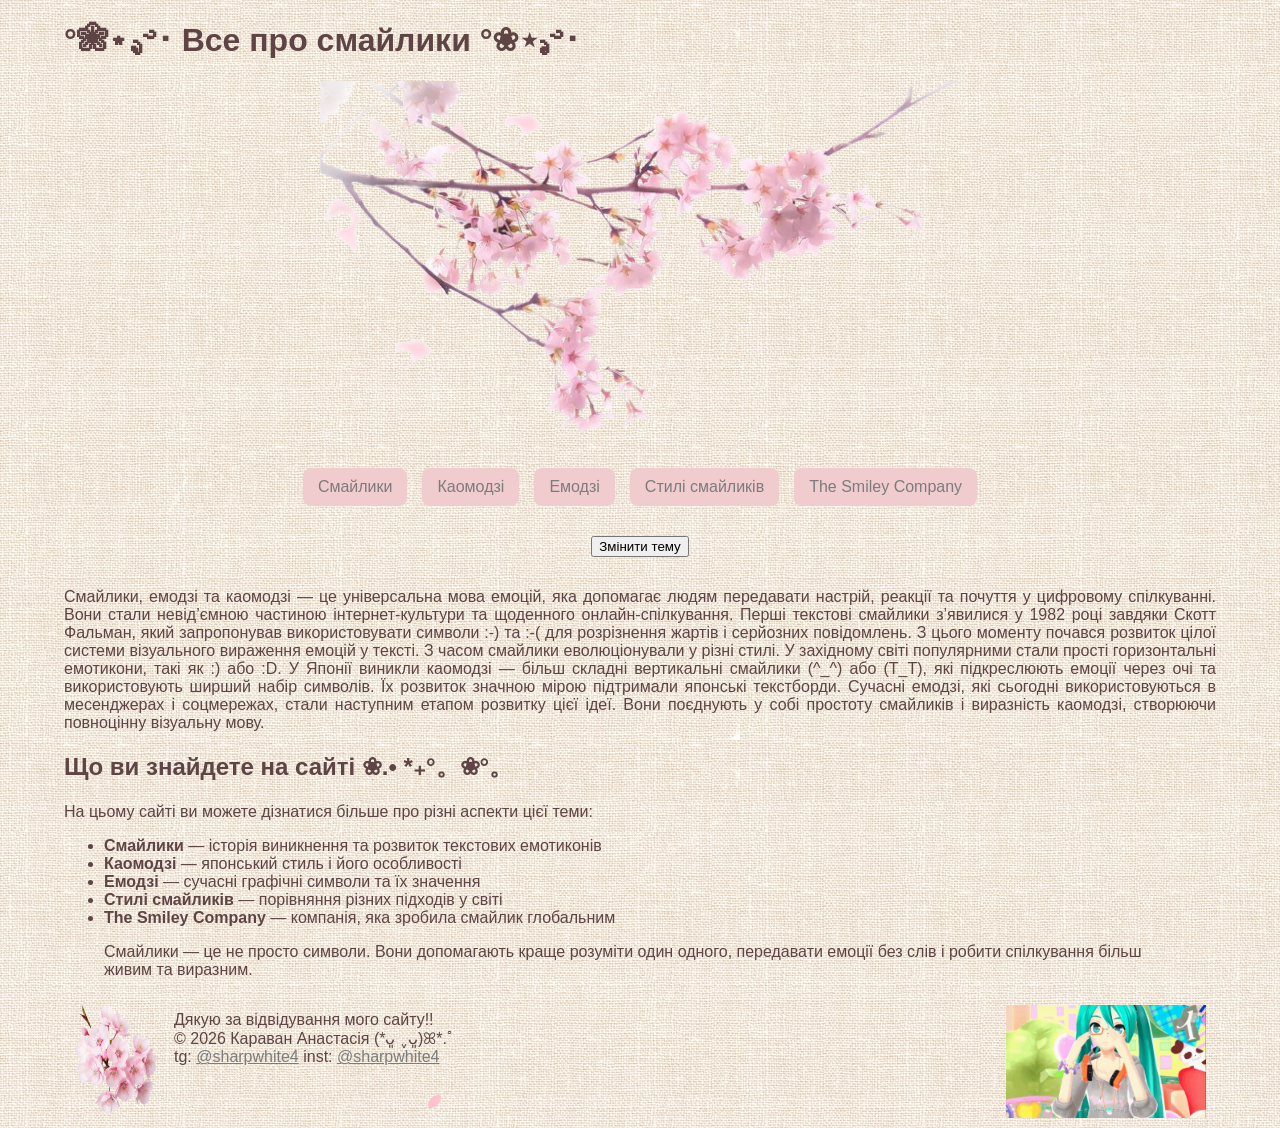
<file: index.html>
<!DOCTYPE html>
<html lang="en">
<head>
    <meta charset="UTF-8">
    <meta name="viewport" content="width=device-width, initial-scale=1.0">
    <title>Головна</title>
    <link rel="icon" href="images/images.png" type="image/x-icon">
     <link id="theme" rel="stylesheet" href="css/style.css">    

    <link rel="stylesheet" href="sakura/sakura.css" />
    <script src="sakura/sakura.js"></script>
</head>
<body>
    <h1 class="title">°❀⋆.ೃ࿔･ Все про смайлики °❀⋆.ೃ࿔･</h1>
   
    <img class="i5"  alt="sakura5"/>
   
<nav class="nav">
    <a href="emoticon.html">Смайлики</a>
    <a href="kaomoji.html">Каомодзі</a>
    <a href="emoji.html">Емодзі</a>
    <a href="styles.html">Стилі смайликів</a>
    <a href="company.html">The Smiley Company</a>
</nav>
      <div class="nav">
  <button onclick="switchTheme()">Змінити тему</button>
</div>
  

    <p>Смайлики, емодзі та каомодзі — це універсальна мова емоцій, яка допомагає людям передавати настрій, реакції та почуття у цифровому спілкуванні. Вони стали невід’ємною частиною інтернет-культури та щоденного онлайн-спілкування. Перші текстові смайлики з’явилися у 1982 році завдяки Скотт Фальман, який запропонував використовувати символи :-) та :-( для розрізнення жартів і серйозних повідомлень. З цього моменту почався розвиток цілої системи візуального вираження емоцій у тексті.
    З часом смайлики еволюціонували у різні стилі. У західному світі популярними стали прості горизонтальні емотикони, такі як :) або :D. У Японії виникли каомодзі — більш складні вертикальні смайлики (^_^) або (T_T), які підкреслюють емоції через очі та використовують ширший набір символів. Їх розвиток значною мірою підтримали японські текстборди.
    Сучасні емодзі, які сьогодні використовуються в месенджерах і соцмережах, стали наступним етапом розвитку цієї ідеї. Вони поєднують у собі простоту смайликів і виразність каомодзі, створюючи повноцінну візуальну мову.</p>
<h2>Що ви знайдете на сайті ❀.• *₊°。❀°。</h2>
<p>На цьому сайті ви можете дізнатися більше про різні аспекти цієї теми:</p>
<ul>
    <li><b>Смайлики</b> — історія виникнення та розвиток текстових емотиконів</li>
    <li><b>Каомодзі</b> — японський стиль і його особливості</li>
    <li><b>Емодзі</b> — сучасні графічні символи та їх значення</li>
    <li><b>Стилі смайликів</b> — порівняння різних підходів у світі</li>
    <li><b>The Smiley Company</b> — компанія, яка зробила смайлик глобальним</li>
</ul>
<blockquote>Смайлики — це не просто символи. Вони допомагають краще розуміти один одного, передавати емоції без слів і робити спілкування більш живим та виразним.</blockquote>

<footer style="display:flex; justify-content: space-between;" >
    <div style="display:flex;">
    <img class="i4" alt="sakura4" />
    <p>Дякую за відвідування мого сайту!!
        <br>© 2026 Караван Анастасія (*ᴗ͈ ˬᴗ͈)ꕤ*.ﾟ
        <br>tg: <a href="https://t.me/sharpwhite4" target="_blank">@sharpwhite4</a> inst: <a href="https://www.instagram.com/sharpwhite4/" target="_blank">@sharpwhite4</a>
    </p>
    </div>
    <img class="gif" alt="gif"/>
</footer>

<script>
window.onload = function () {

  // --- тема ---
  let theme = localStorage.getItem("theme") || "css/style.css";
  document.getElementById("theme").href = theme;

  // --- вибір кольору сакури ---
  let colors;

  if (theme === "css/style2.css") {
    // 💙 блакитна сакура
   colors = [
  {
    gradientColorStart: 'rgba(120, 170, 255, 0.9)',
    gradientColorEnd: 'rgba(80, 130, 220, 0.9)',
    gradientColorDegree: 120,
  },
  {
    gradientColorStart: 'rgba(100, 150, 240, 0.9)',
    gradientColorEnd: 'rgba(60, 110, 200, 0.9)',
    gradientColorDegree: 120,
  },
  {
    gradientColorStart: 'rgba(140, 190, 255, 0.85)',
    gradientColorEnd: 'rgba(90, 140, 230, 0.85)',
    gradientColorDegree: 120,
  }
];
  } else {
    // 🌸 рожева сакура
    colors = [
      {
        gradientColorStart: 'rgba(255, 183, 197, 0.9)',
        gradientColorEnd: 'rgba(255, 197, 208, 0.9)',
        gradientColorDegree: 120,
      },
      {
        gradientColorStart: 'rgba(255,189,189)',
        gradientColorEnd: 'rgba(227,170,181)',
        gradientColorDegree: 120,
      }
    ];
  }

  // --- запуск сакури ---
  new Sakura('body', {
    colors: colors
  });

};

// --- перемикання теми ---
function switchTheme() {
  let current = localStorage.getItem("theme");

  if (current === "css/style2.css") {
    localStorage.setItem("theme", "css/style.css");
  } else {
    localStorage.setItem("theme", "css/style2.css");
  }

  location.reload(); // щоб оновилась і сакура теж
}
</script>
    
</body>

</html>
</file>
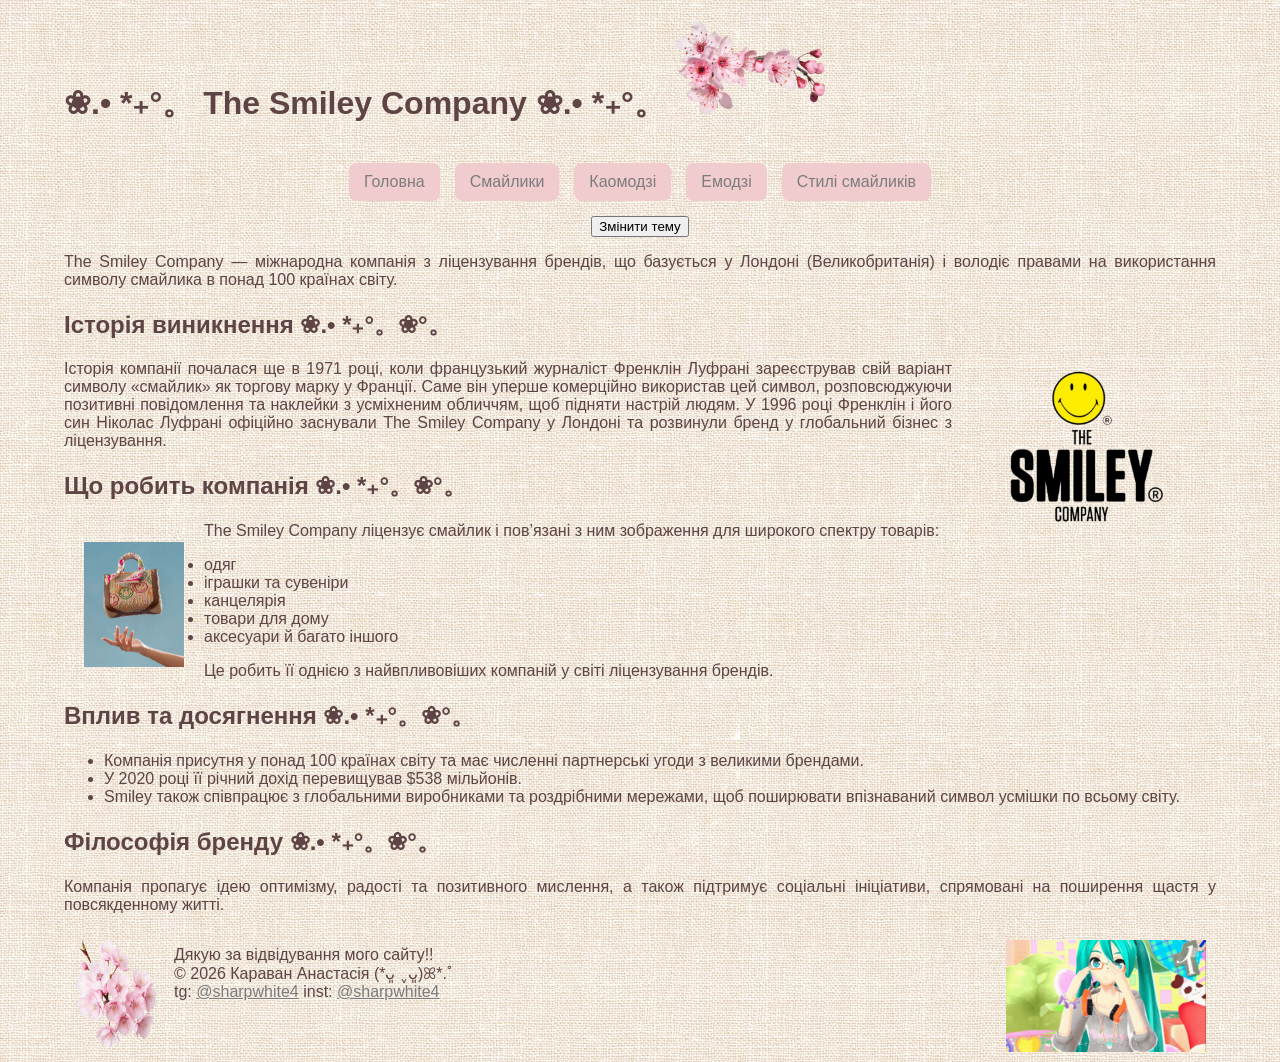
<file: company.html>
<!DOCTYPE html>
<html lang="en">
<head>
    <meta charset="UTF-8">
    <meta name="viewport" content="width=device-width, initial-scale=1.0">
    <title>The Smiley Company</title>
    <link rel="icon" href="images/images.png" type="image/x-icon">
<link id="theme" rel="stylesheet" href="css/style.css">    
</head>
<body>
    <h1>❀.• *₊°。 The Smiley Company ❀.• *₊°。 <img class="i3" alt="sakura3"/></h1>
 <nav class="nav">
    <a href="index.html">Головна</a>
    <a href="emoticon.html">Смайлики</a>
   <a href="kaomoji.html">Каомодзі</a>
   <a href="emoji.html">Емодзі</a>
    <a href="styles.html">Стилі смайликів</a>
</nav>
   <div style="text-align: center;">
  <button onclick="switchTheme()">Змінити тему</button>
</div>

    <p>The Smiley Company — міжнародна компанія з ліцензування брендів, що базується у Лондоні (Великобританія) і володіє правами на використання символу смайлика в понад 100 країнах світу.</p>
    <h2>Історія виникнення ❀.• *₊°。❀°。</h2>
    <p> <img src="images/company.png" alt="logo" style="width: 250px; float:right; margin:7px; "  />Історія компанії почалася ще в 1971 році, коли французький журналіст Френклін Луфрані зареєстрував свій варіант символу «смайлик» як торгову марку у Франції. Саме він уперше комерційно використав цей символ, розповсюджуючи позитивні повідомлення та наклейки з усміхненим обличчям, щоб підняти настрій людям.
    У 1996 році Френклін і його син Ніколас Луфрані офіційно заснували The Smiley Company у Лондоні та розвинули бренд у глобальний бізнес з ліцензування.</p>
    <h2>Що робить компанія ❀.• *₊°。❀°。</h2>
    <p> <img src="images/bag.webp" alt="bag" style="width:100px; float:left; margin: 20px;"  />The Smiley Company ліцензує смайлик і пов’язані з ним зображення для широкого спектру товарів:</p>
    <ul>
        <li>одяг</li>
        <li>іграшки та сувеніри</li>
        <li>канцелярія</li>
        <li>товари для дому</li>
        <li>аксесуари й багато іншого</li>
    </ul>
    <p>Це робить її однією з найвпливовіших компаній у світі ліцензування брендів.</p>
    <h2>Вплив та досягнення ❀.• *₊°。❀°。</h2>
    <ul>
        <li>Компанія присутня у понад 100 країнах світу та має численні партнерські угоди з великими брендами.</li>
        <li>У 2020 році її річний дохід перевищував $538 мільйонів.</li>
        <li>Smiley також співпрацює з глобальними виробниками та роздрібними мережами, щоб поширювати впізнаваний символ усмішки по всьому світу.</li>
    </ul>
    <h2>Філософія бренду ❀.• *₊°。❀°。</h2>
    <p>Компанія пропагує ідею оптимізму, радості та позитивного мислення, а також підтримує соціальні ініціативи, спрямовані на поширення щастя у повсякденному житті.</p>
   <footer style="display:flex; justify-content: space-between;">
       <div style="display:flex;">
    <img class="i4" alt="sakura4" />
    <p>Дякую за відвідування мого сайту!!
        <br>© 2026 Караван Анастасія (*ᴗ͈ ˬᴗ͈)ꕤ*.ﾟ
        <br>tg: <a href="https://t.me/sharpwhite4" target="_blank">@sharpwhite4</a> inst: <a href="https://www.instagram.com/sharpwhite4/" target="_blank">@sharpwhite4</a>
    </p>
    </div>
    <img class="gif" alt="gif"/>
</footer>

    <script>
let t = localStorage.getItem("theme") || "css/style.css";
document.getElementById("theme").href = t;

function switchTheme(){
let c = localStorage.getItem("theme");
localStorage.setItem("theme", c==="css/style2.css"?"css/style.css":"css/style2.css");
document.getElementById("theme").href = localStorage.getItem("theme");
}
</script>
    
</body>

</html>
</file>
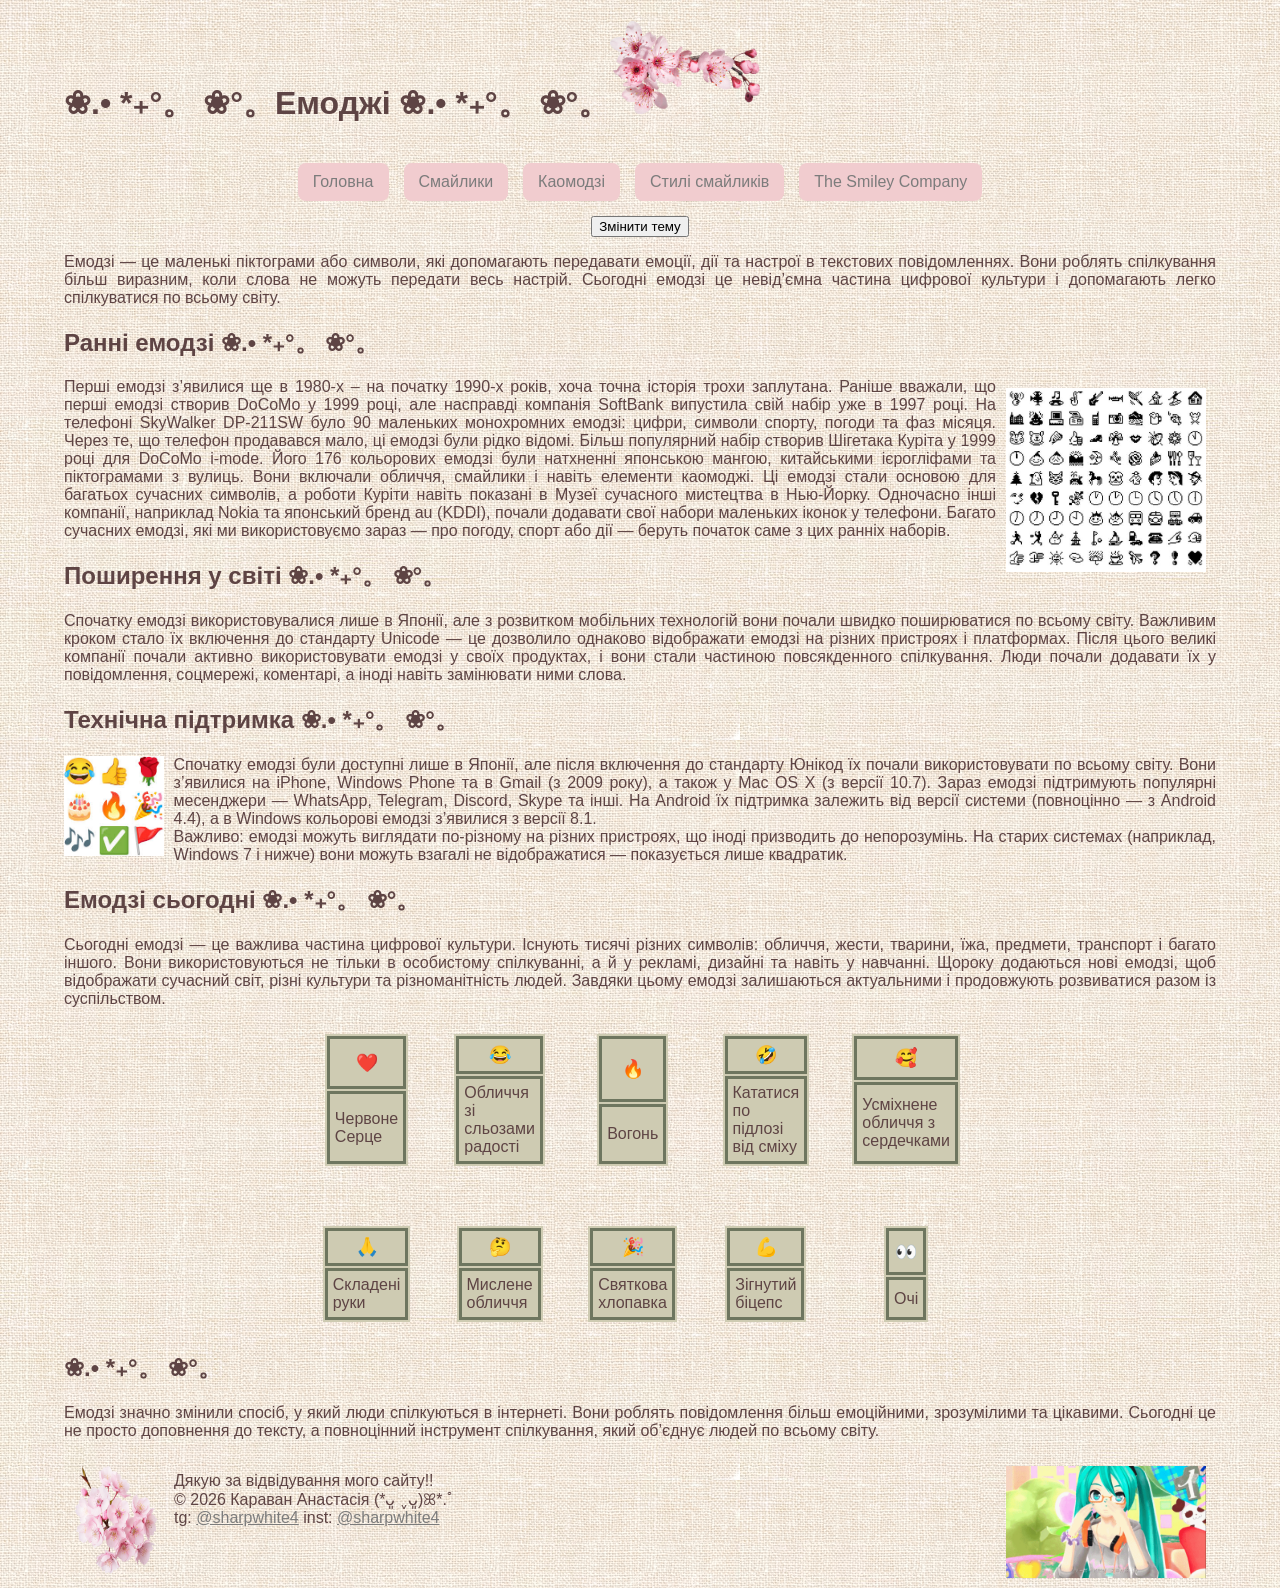
<file: emoji.html>
<!DOCTYPE html>
<html lang="en">
<head>
    <meta charset="UTF-8">
    <meta name="viewport" content="width=device-width, initial-scale=1.0">
    <title>Емоджі</title>
    <link rel="icon" href="images/images.png" type="image/x-icon">
<link id="theme" rel="stylesheet" href="css/style.css">    
</head>
<body>
    <h1>  ❀.• *₊°。 ❀°。Емоджі ❀.• *₊°。 ❀°。<img class="i3" alt="sakura3"/> </h1>
    <nav class="nav">
    <a href="index.html">Головна</a>
    <a href="emoticon.html">Смайлики</a>
   <a href="kaomoji.html">Каомодзі</a>
    <a href="styles.html">Стилі смайликів</a>
    <a href="company.html">The Smiley Company</a>
</nav>
<div style="text-align: center;">
  <button onclick="switchTheme()">Змінити тему</button>
</div>
    
    <p>Емодзі — це маленькі піктограми або символи, які допомагають передавати емоції, дії та настрої в текстових повідомленнях. Вони роблять спілкування більш виразним, коли слова не можуть передати весь настрій. Сьогодні емодзі це невід’ємна частина цифрової культури і допомагають легко спілкуватися по всьому світу.</p>
    <h2>Ранні емодзі ❀.• *₊°。 ❀°。</h2>
    <p><img src="images/firstemoji.png" alt="firstemoji" style="float:right; width: 200px; margin: 10px"/>Перші емодзі з’явилися ще в 1980-х – на початку 1990-х років, хоча точна історія трохи заплутана. Раніше вважали, що перші емодзі створив DoCoMo у 1999 році, але насправді компанія SoftBank випустила свій набір уже в 1997 році. На телефоні SkyWalker DP-211SW було 90 маленьких монохромних емодзі: цифри, символи спорту, погоди та фаз місяця. Через те, що телефон продавався мало, ці емодзі були рідко відомі.

Більш популярний набір створив Шігетака Куріта у 1999 році для DoCoMo i-mode. Його 176 кольорових емодзі були натхненні японською мангою, китайськими ієрогліфами та піктограмами з вулиць. Вони включали обличчя, смайлики і навіть елементи каомоджі. Ці емодзі стали основою для багатьох сучасних символів, а роботи Куріти навіть показані в Музеї сучасного мистецтва в Нью-Йорку.

Одночасно інші компанії, наприклад Nokia та японський бренд au (KDDI), почали додавати свої набори маленьких іконок у телефони. Багато сучасних емодзі, які ми використовуємо зараз — про погоду, спорт або дії — беруть початок саме з цих ранніх наборів.</p>
<h2>Поширення у світі ❀.• *₊°。 ❀°。</h2>
<p>Спочатку емодзі використовувалися лише в Японії, але з розвитком мобільних технологій вони почали швидко поширюватися по всьому світу. Важливим кроком стало їх включення до стандарту Unicode — це дозволило однаково відображати емодзі на різних пристроях і платформах.

Після цього великі компанії почали активно використовувати емодзі у своїх продуктах, і вони стали частиною повсякденного спілкування. Люди почали додавати їх у повідомлення, соцмережі, коментарі, а іноді навіть замінювати ними слова.</p>
<h2>Технічна підтримка ❀.• *₊°。 ❀°。</h2>
<p><img src="images/emoji.jpeg" alt="emoji" style="float:left; margin-right: 10px; height: 100px;"/>Спочатку емодзі були доступні лише в Японії, але після включення до стандарту Юнікод їх почали використовувати по всьому світу. Вони з’явилися на iPhone, Windows Phone та в Gmail (з 2009 року), а також у Mac OS X (з версії 10.7).

Зараз емодзі підтримують популярні месенджери — WhatsApp, Telegram, Discord, Skype та інші. На Android їх підтримка залежить від версії системи (повноцінно — з Android 4.4), а в Windows кольорові емодзі з’явилися з версії 8.1.

<br>Важливо: емодзі можуть виглядати по-різному на різних пристроях, що іноді призводить до непорозумінь. На старих системах (наприклад, Windows 7 і нижче) вони можуть взагалі не відображатися — показується лише квадратик.</p>
<h2>Емодзі сьогодні ❀.• *₊°。 ❀°。</h2>
<p>Сьогодні емодзі — це важлива частина цифрової культури. Існують тисячі різних символів: обличчя, жести, тварини, їжа, предмети, транспорт і багато іншого. Вони використовуються не тільки в особистому спілкуванні, а й у рекламі, дизайні та навіть у навчанні.

Щороку додаються нові емодзі, щоб відображати сучасний світ, різні культури та різноманітність людей. Завдяки цьому емодзі залишаються актуальними і продовжують розвиватися разом із суспільством.</p>
<div class="et">

<table class="tablest" style="max-width: 1vw; margin: 10px auto;">
    <tr><td class="emoji">❤️</td></tr>
    <tr><td>Червоне Серце</td></tr>
</table>

<table class="tablest" style="max-width: 1vw; margin: 10px auto;">
    <tr><td class="emoji">😂</td></tr>
    <tr><td>Обличчя зі сльозами радості</td></tr>
</table>

<table class="tablest" style="max-width: 1vw; margin: 10px auto;">
    <tr><td class="emoji">🔥</td></tr>
    <tr><td>Вогонь</td></tr>
</table>

<table class="tablest" style="max-width: 1vw; margin: 10px auto;">
    <tr><td class="emoji">🤣</td></tr>
    <tr><td>Кататися по підлозі від сміху</td></tr>
</table>

<table class="tablest" style="max-width: 1vw; margin: 10px auto;">
    <tr><td class="emoji">🥰</td></tr>
    <tr><td>Усміхнене обличчя з сердечками</td></tr>
</table>

<table class="tablest" style="max-width: 1vw; margin: 10px auto;">
    <tr><td class="emoji">🙏</td></tr>
    <tr><td>Складені руки</td></tr>
</table>

<table class="tablest" style="max-width: 1vw; margin: 10px auto;">
    <tr><td class="emoji">🤔</td></tr>
    <tr><td>Мислене обличчя</td></tr>
</table>

<table class="tablest" style="max-width: 1vw; margin: 10px auto;">
    <tr><td class="emoji">🎉</td></tr>
    <tr><td>Святкова хлопавка</td></tr>
</table>

<table class="tablest" style="max-width: 1vw; margin: 10px auto;">
    <tr><td class="emoji">💪</td></tr>
    <tr><td>Зігнутий біцепс</td></tr>
</table>

<table class="tablest" style="max-width: 1vw; margin: 10px auto;">
    <tr><td class="emoji">👀</td></tr>
    <tr><td>Очі</td></tr>
</table>
</div>

<!-- <table class="tablest" style="width:90%; margin: 0 auto;">
    <caption><h3>Найпопулярніші емодзі </h3></caption>
    <tr>
        <td class="emoji">❤️</td>
        <td class="emoji">😂</td>
        <td class="emoji">🔥</td>
        <td class="emoji">🤣</td>
        <td class="emoji">🥰</td>
        <td class="emoji">🙏</td>
        <td class="emoji">🤔</td>
        <td class="emoji">🎉</td>
        <td class="emoji">💪</td>
        <td class="emoji">👀</td>
    </tr>
    <tr>

        <td>Червоне Серце</td>
        <td>Обличчя зі сльозами радості</td>
        <td>Вогонь</td>
        <td>Кататися по підлозі від сміху</td>
        <td>Усміхнене обличчя з сердечками</td>
        <td>Складені руки</td>
        <td>Мислене обличчя</td>
        <td>Святкова хлопавка</td>
        <td>Зігнутий біцепс</td>
        <td>Очі</td>
    </tr>
</table> -->
<h2>❀.• *₊°。 ❀°。</h2>
<p>Емодзі значно змінили спосіб, у який люди спілкуються в інтернеті. Вони роблять повідомлення більш емоційними, зрозумілими та цікавими. Сьогодні це не просто доповнення до тексту, а повноцінний інструмент спілкування, який об’єднує людей по всьому світу.</p>
 <footer style="display:flex; justify-content: space-between;">
    <div style="display:flex;">
    <img class="i4" alt="sakura4" />
    <p>Дякую за відвідування мого сайту!!
        <br>© 2026 Караван Анастасія (*ᴗ͈ ˬᴗ͈)ꕤ*.ﾟ
        <br>tg: <a href="https://t.me/sharpwhite4" target="_blank">@sharpwhite4</a> inst: <a href="https://www.instagram.com/sharpwhite4/" target="_blank">@sharpwhite4</a>
    </p>
    </div>
    <img class="gif" alt="gif"/>
</footer>

    <script>
let t = localStorage.getItem("theme") || "css/style.css";
document.getElementById("theme").href = t;

function switchTheme(){
let c = localStorage.getItem("theme");
localStorage.setItem("theme", c==="css/style2.css"?"css/style.css":"css/style2.css");
document.getElementById("theme").href = localStorage.getItem("theme");
}
</script>
    
</body>

</html>
</file>
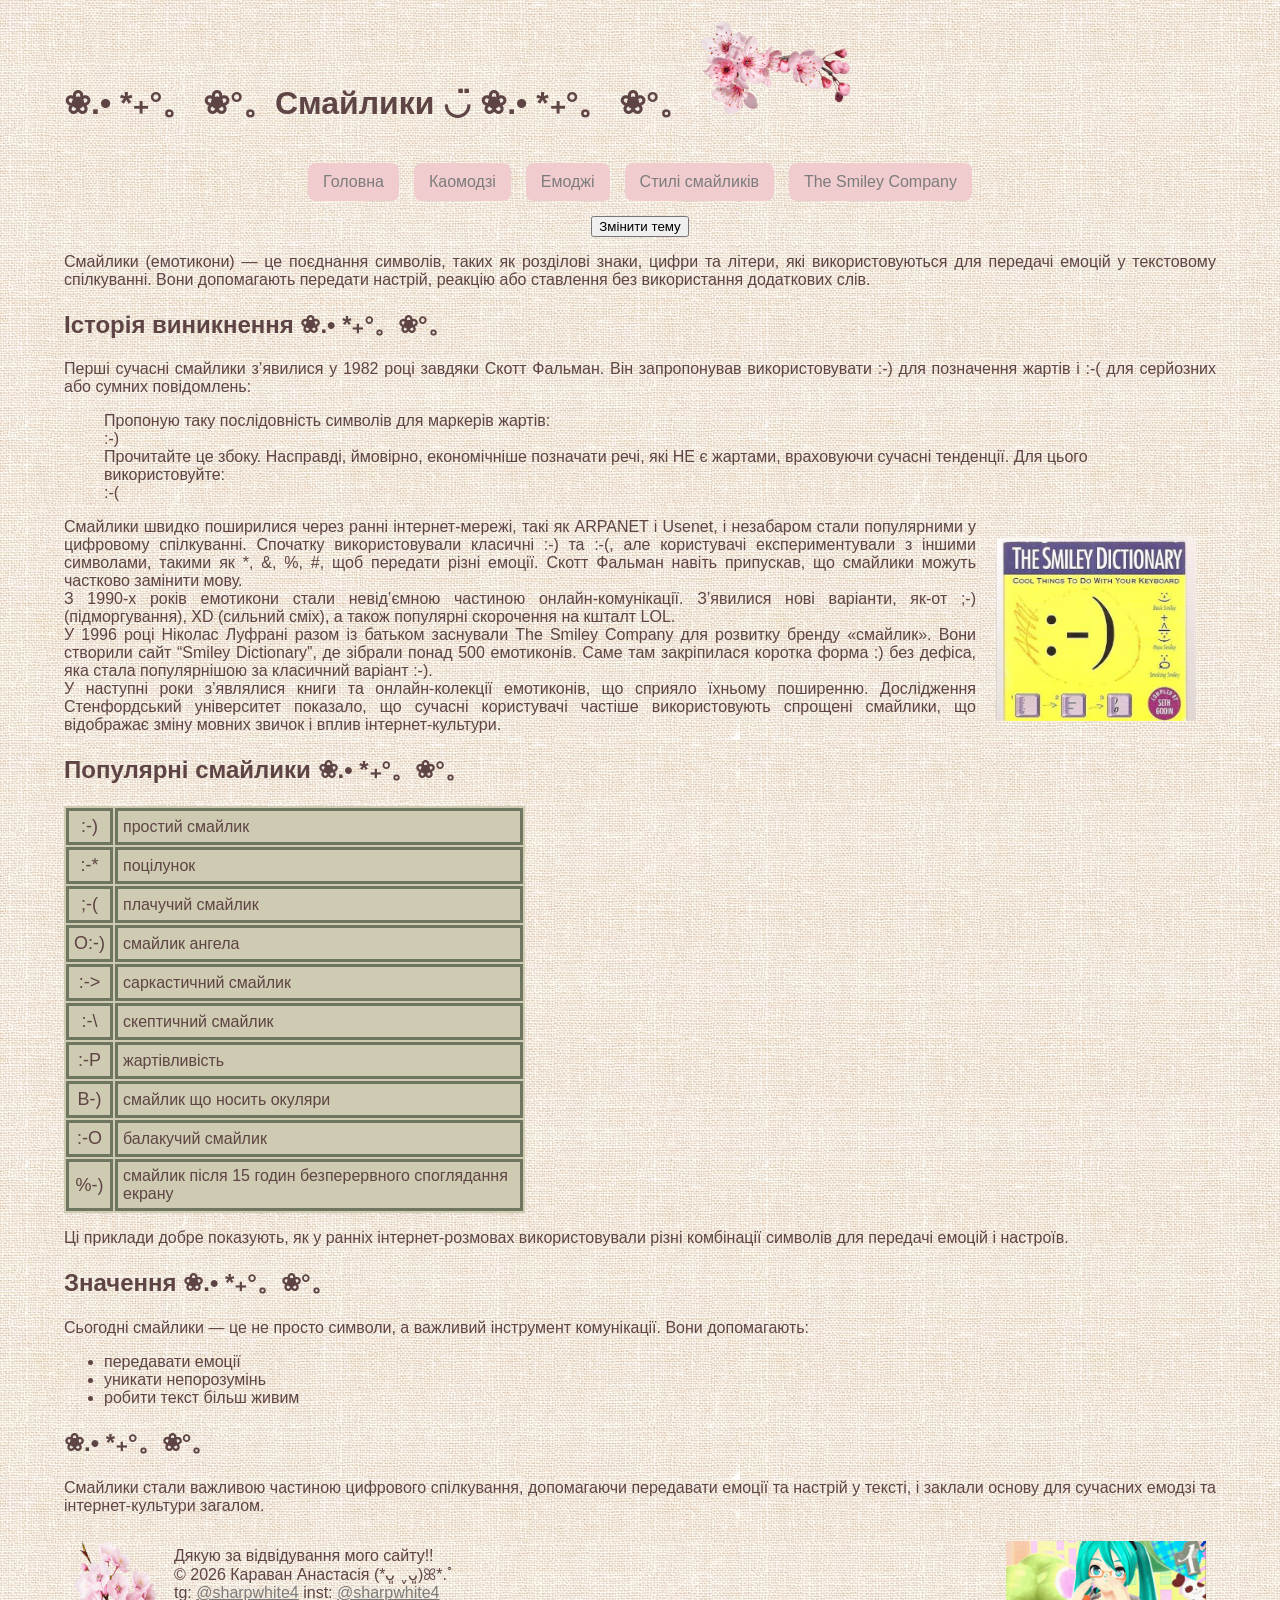
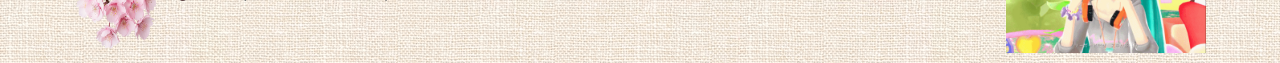
<file: emoticon.html>
<!DOCTYPE html>
<html lang="en">
<head>
    <meta charset="UTF-8">
    <meta name="viewport" content="width=device-width, initial-scale=1.0">
    <title>Смайлики</title>
    <link rel="icon" href="images/images.png" type="image/x-icon">
<link id="theme" rel="stylesheet" href="css/style.css">    
</head>
<body>
    <h1>❀.• *₊°。 ❀°。Смайлики ◡̈  ❀.• *₊°。 ❀°。 <img class="i3" alt="sakura3"/> </h1>
    
     <nav class="nav">
    <a href="index.html">Головна</a>
     <a href="kaomoji.html">Каомодзі</a>
    <a href="emoji.html">Емоджі</a>
    <a href="styles.html">Стилі смайликів</a>
    <a href="company.html">The Smiley Company</a>
</nav>
<div style="text-align: center;">
  <button onclick="switchTheme()">Змінити тему</button>
</div>
    
    <p>Смайлики (емотикони) — це поєднання символів, таких як розділові знаки, цифри та літери, які використовуються для передачі емоцій у текстовому спілкуванні. Вони допомагають передати настрій, реакцію або ставлення без використання додаткових слів.</p>
    <h2>Історія виникнення ❀.• *₊°。❀°。</h2>
    <p>Перші сучасні смайлики з’явилися у 1982 році завдяки Скотт Фальман. Він запропонував використовувати :-) для позначення жартів і :-( для серйозних або сумних повідомлень:</p>
    <blockquote>Пропоную таку послідовність символів для маркерів жартів: 
        <br>:-) 
        <br>Прочитайте це збоку. Насправді, ймовірно, економічніше позначати 
            речі, які НЕ є жартами, враховуючи сучасні тенденції. Для цього використовуйте:
        <br>:-(
    </blockquote>
<p> <img src="images/sd.png" alt="smiley dictionary" style="width: 200px; float:right; margin:20px; "/>Смайлики швидко поширилися через ранні інтернет-мережі, такі як ARPANET і Usenet, і незабаром стали популярними у цифровому спілкуванні.
    Спочатку використовували класичні :-) та :-(, але користувачі експериментували з іншими символами, такими як *, &, %, #, щоб передати різні емоції.
    Скотт Фальман навіть припускав, що смайлики можуть частково замінити мову. 
    <br>З 1990-х років емотикони стали невід’ємною частиною онлайн-комунікації. З’явилися нові варіанти, як-от ;-) (підморгування), XD (сильний сміх), а також популярні скорочення на кшталт LOL. 
    <br>У 1996 році Ніколас Луфрані разом із батьком заснували The Smiley Company для розвитку бренду «смайлик». Вони створили сайт “Smiley Dictionary”, де зібрали понад 500 емотиконів. Саме там закріпилася коротка форма :) без дефіса, яка стала популярнішою за класичний варіант :-).
    <br>У наступні роки з’являлися книги та онлайн-колекції емотиконів, що сприяло їхньому поширенню. Дослідження Стенфордський університет показало, що сучасні користувачі частіше використовують спрощені смайлики, що відображає зміну мовних звичок і вплив інтернет-культури.
</p>
<h2>Популярні смайлики ❀.• *₊°。❀°。</h2>
<table class="tablest kao">
    <tr>
        <td class="emoji">:-)</td>
        <td>простий смайлик</td>
    </tr>
    <tr>
        <td class="emoji">:-*</td>
        <td>поцілунок</td>
    </tr>
    <tr>
        <td class="emoji">;-(</td>
        <td>плачучий смайлик</td>
    </tr>
    <tr>
        <td class="emoji">О:-)</td>
        <td>смайлик ангела</td>
    </tr>
    <tr>
        <td class="emoji">:-></td>
        <td>саркастичний смайлик</td>
    </tr>
    <tr>
        <td class="emoji">:-\</td>
        <td>скептичний смайлик</td>
    </tr>
    <tr>
        <td class="emoji">:-P</td>
        <td>жартівливість</td>
    </tr>
    <tr>
        <td class="emoji">B-)</td>
        <td>смайлик що носить окуляри</td>
    </tr>
    <tr>
        <td class="emoji">:-O</td>
        <td>балакучий смайлик</td>
    </tr>
    <tr>
        <td class="emoji">%-)</td>
        <td>смайлик після 15 годин безперервного споглядання екрану</td>
    </tr>
</table>
<p>Ці приклади добре показують, як у ранніх інтернет-розмовах використовували різні комбінації символів для передачі емоцій і настроїв.</p>
<h2>Значення ❀.• *₊°。❀°。</h2>
<p>Сьогодні смайлики — це не просто символи, а важливий інструмент комунікації. Вони допомагають:</p>
<ul>
    <li>передавати емоції</li>
    <li>уникати непорозумінь</li>
    <li>робити текст більш живим</li>
</ul>
<h2>❀.• *₊°。❀°。</h2>
<p>Смайлики стали важливою частиною цифрового спілкування, допомагаючи передавати емоції та настрій у тексті, і заклали основу для сучасних емодзі та інтернет-культури загалом.</p>
 <footer style="display:flex; justify-content: space-between;">
       <div style="display:flex;">
    <img class="i4" alt="sakura4" />
    <p>Дякую за відвідування мого сайту!!
        <br>© 2026 Караван Анастасія (*ᴗ͈ ˬᴗ͈)ꕤ*.ﾟ
        <br>tg: <a href="https://t.me/sharpwhite4" target="_blank">@sharpwhite4</a> inst: <a href="https://www.instagram.com/sharpwhite4/" target="_blank">@sharpwhite4</a>
    </p>
    </div>
    <img class="gif" alt="gif"/>
</footer>

    <script>
let t = localStorage.getItem("theme") || "css/style.css";
document.getElementById("theme").href = t;

function switchTheme(){
let c = localStorage.getItem("theme");
localStorage.setItem("theme", c==="css/style2.css"?"css/style.css":"css/style2.css");
document.getElementById("theme").href = localStorage.getItem("theme");
}
</script>
    
</body>

</html>
</file>
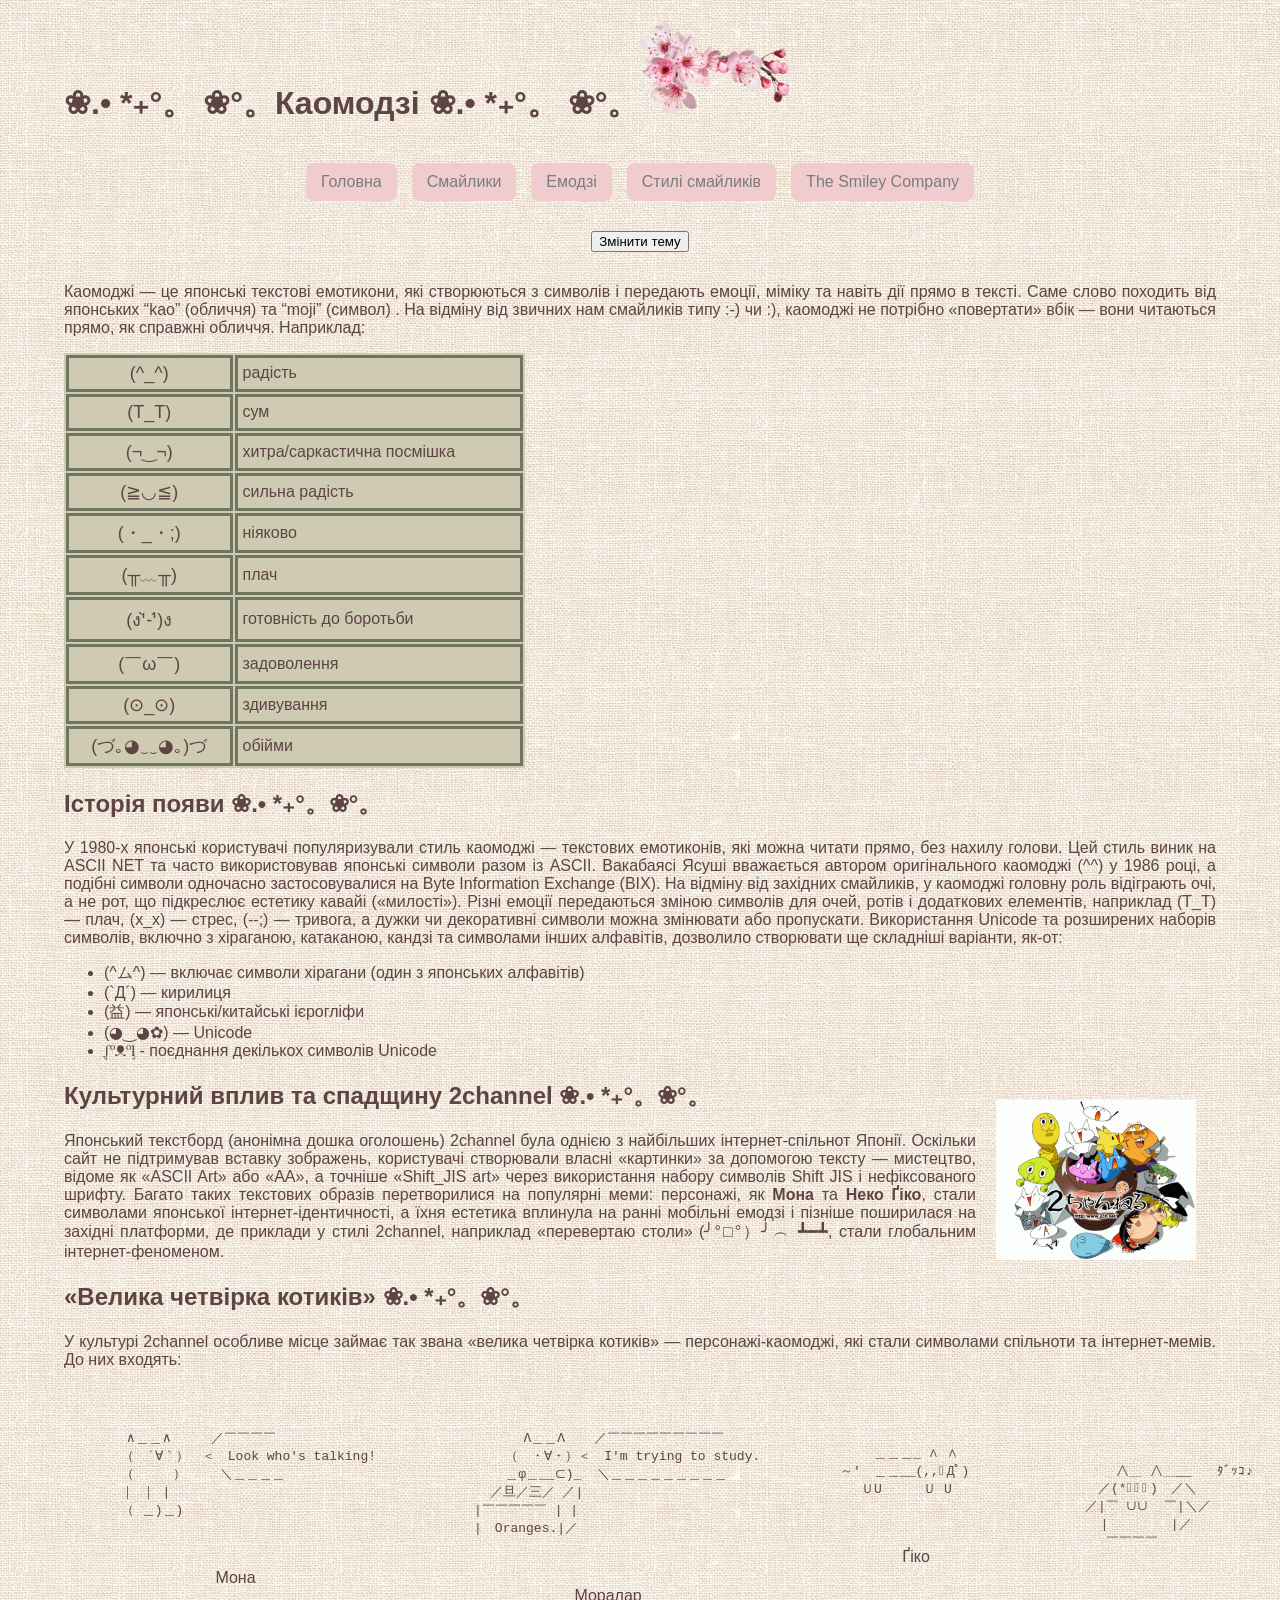
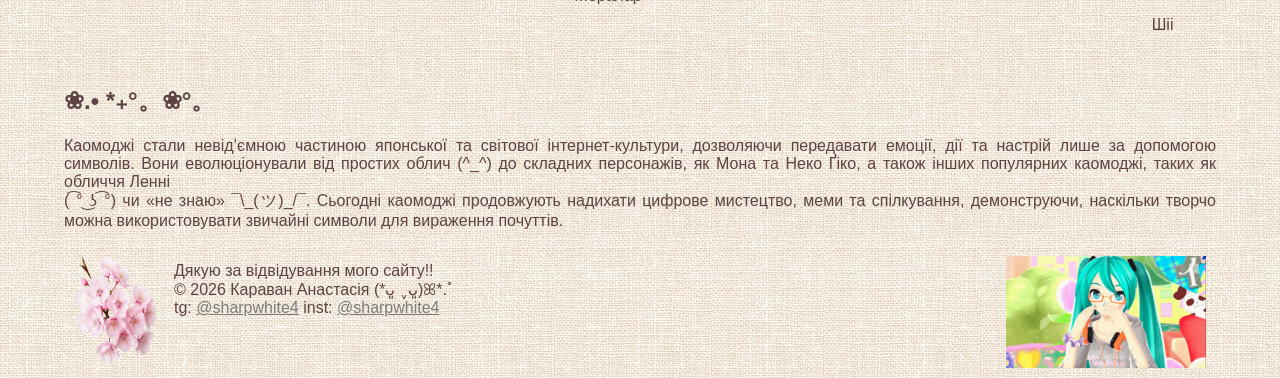
<file: kaomoji.html>
<!DOCTYPE html>
<html lang="en">
<head>
    <meta charset="UTF-8">
    <meta name="viewport" content="width=device-width, initial-scale=1.0">
    <title>Каомодзі</title>
    <link rel="icon" href="images/images.png" type="image/x-icon">
<link id="theme" rel="stylesheet" href="css/style.css">    
</head>
<body>
    <h1> ❀.• *₊°。 ❀°。Каомодзі ❀.• *₊°。 ❀°。<img class="i3" alt="sakura3"/></h1>

       
<nav class="nav">
    <a href="index.html">Головна</a>
    <a href="emoticon.html">Смайлики</a>
    <a href="emoji.html">Емодзі</a>
    <a href="styles.html">Стилі смайликів</a>
    <a href="company.html">The Smiley Company</a>
</nav>
    <div class="nav">
  <button onclick="switchTheme()">Змінити тему</button>
</div>

    <p>Каомоджі — це японські текстові емотикони, які створюються з символів і передають емоції, міміку та навіть дії прямо в тексті. Саме слово походить від японських “kao” (обличчя) та “moji” (символ) .
На відміну від звичних нам смайликів типу :-) чи :), каомоджі не потрібно «повертати» вбік — вони читаються прямо, як справжні обличчя. Наприклад:</p>
<table class="tablest kao">
    <tr>
        <td class="emoji">(^_^)</td>
        <td>радість</td>
    </tr>
    <tr>
        <td class="emoji">(T_T)</td>
        <td>сум</td>
    </tr>
    <tr>
        <td class="emoji">(¬‿¬)</td>
        <td>хитра/саркастична посмішка</td>
    </tr>
    <tr>
        <td class="emoji">(≧◡≦)</td>
        <td>сильна радість</td>
    </tr>
    <tr>
        <td class="emoji">(・_・;)</td>
        <td>ніяково</td>
    </tr>
    <tr>
        <td class="emoji">(╥﹏╥)</td>
        <td>плач</td>
    </tr>
    <tr>
        <td class="emoji">(ง'̀-'́)ง</td>
        <td>готовність до боротьби</td>
    </tr>
    <tr>
        <td class="emoji">(￣ω￣)</td>
        <td>задоволення</td>
    </tr>
    <tr>
        <td class="emoji">(⊙_⊙)</td>
        <td>здивування</td>
    </tr>
    <tr>
        <td class="emoji">(づ｡◕‿‿◕｡)づ</td>
        <td>обійми</td>
    </tr>
</table>
<h2>Історія появи ❀.• *₊°。❀°。</h2>
<p>У 1980-х японські користувачі популяризували стиль каомоджі — текстових емотиконів, які можна читати прямо, без нахилу голови. Цей стиль виник на ASCII NET та часто використовував японські символи разом із ASCII. Вакабаясі Ясуші вважається автором оригінального каомоджі (^^) у 1986 році, а подібні символи одночасно застосовувалися на Byte Information Exchange (BIX). На відміну від західних смайликів, у каомоджі головну роль відіграють очі, а не рот, що підкреслює естетику кавайі («милості»). Різні емоції передаються зміною символів для очей, ротів і додаткових елементів, наприклад (T_T) — плач, (x_x) — стрес, (--;) — тривога, а дужки чи декоративні символи можна змінювати або пропускати. Використання Unicode та розширених наборів символів, включно з хіраганою, катаканою, кандзі та символами інших алфавітів, дозволило створювати ще складніші варіанти, як-от:</p>
<ul>
    <li>(^ム^) — включає символи хірагани (один з японських алфавітів)</li>
    <li>(`Д´) — кирилиця</li>
    <li>(益) — японські/китайські ієрогліфи</li>
    <li>(◕‿◕✿) — Unicode</li>
    <li>ᶘᵒᴥᵒᶅ - поєднання декількох символів Unicode</li>
</ul>
<p></p>
<h2>Культурний вплив та спадщину 2channel ❀.• *₊°。❀°。<img src="images/2ch.png"alt="2ch" style="margin: 20px; width:200px; float: right;"/></h2>
<p>Японський текстборд (анонімна дошка оголошень) 2channel  була однією з найбільших інтернет-спільнот Японії. Оскільки сайт не підтримував вставку зображень, користувачі створювали власні «картинки» за допомогою тексту — мистецтво, відоме як «ASCII Art» або «AA», а точніше «Shift_JIS art» через використання набору символів Shift JIS і нефіксованого шрифту. Багато таких текстових образів перетворилися на популярні меми: персонажі, як <b>Мона</b> та <b>Неко Ґіко</b>, стали символами японської інтернет-ідентичності, а їхня естетика вплинула на ранні мобільні емодзі і пізніше поширилася на західні платформи, де приклади у стилі 2channel, наприклад «перевертаю столи» (╯°□°）╯︵ ┻━┻, стали глобальним інтернет-феноменом.</p>
<h2>«Велика четвірка котиків» ❀.• *₊°。❀°。</h2>
<p>У культурі 2channel особливе місце займає так звана «велика четвірка котиків» — персонажі-каомоджі, які стали символами спільноти та інтернет-мемів. До них входять:</p>
<div class="g">

    <div><table class="tableneko">
        <tr> <td>
            <pre>
    ∧＿＿∧　　　／￣￣￣￣ 
　　（　´∀｀）　＜　Look who's talking!
　　（　　　） 　　＼＿＿＿＿　 
　　｜ ｜ | 
　　（ ＿)＿) 
            </pre>
        </td></tr>

        <tr><td class="text">Мона</td></tr>
    </table></div>

    <div><table class="tableneko">
        <tr> <td>
            <pre>
       　 Λ＿＿Λ 　 ／￣￣￣￣￣￣￣￣￣
　  　  （　・∀・）＜　I'm trying to study. 
　 　   ＿φ＿__⊂)_  ＼＿＿＿＿＿＿＿＿＿ 
　　  ／旦／三／ ／| 
　　|￣￣￣￣￣ | | 
　　|　Oranges.|／ 
            </pre>
        </td></tr>

        <tr><td class="text">Моралар</td></tr>
    </table></div>

    <div><table class="tableneko">
        <tr><td>
            <pre>

　 　＿＿＿_ ∧ ∧　　 
～'　＿＿__(,,ﾟДﾟ)　
　 ＵU 　 　Ｕ U　
            </pre>
        </td></tr>

        <tr> <td class="text">Ґіко</td></tr>
    </table></div>

    <div><table class="tableneko">
        <tr>

        </tr>
         <td>
            <pre>

　　　　∧＿ ∧＿__　　ﾀﾞｯｺ♪ 
　 　／(*ﾟーﾟ)　／＼ 
　 ／|￣ ∪∪  ￣|＼／ 
　   |　 　 　 |／ 
　 　 ￣￣￣￣

            </pre>
        </td>
        <tr> 
        <td class="text">Шіі</td>
        </tr>
    </table></div>

</div>
<h2>❀.• *₊°。❀°。</h2>
<p>Каомоджі стали невід’ємною частиною японської та світової інтернет-культури, дозволяючи передавати емоції, дії та настрій лише за допомогою символів. Вони еволюціонували від простих облич (^_^) до складних персонажів, як Мона та Неко Ґіко, а також інших популярних каомоджі, таких як обличчя Ленні <br>( ͡° ͜ʖ ͡°) чи «не знаю» ¯\_(ツ)_/¯. Сьогодні каомоджі продовжують надихати цифрове мистецтво, меми та спілкування, демонструючи, наскільки творчо можна використовувати звичайні символи для вираження почуттів.</p>
  <footer style="display:flex; justify-content: space-between;">
    <div style="display:flex;">
    <img class="i4" alt="sakura4" />
    <p>Дякую за відвідування мого сайту!!
        <br>© 2026 Караван Анастасія (*ᴗ͈ ˬᴗ͈)ꕤ*.ﾟ
        <br>tg: <a href="https://t.me/sharpwhite4" target="_blank">@sharpwhite4</a> inst: <a href="https://www.instagram.com/sharpwhite4/" target="_blank">@sharpwhite4</a>
    </p>
    </div>
    <img class="gif" alt="gif"/>
</footer>

    <script>
let t = localStorage.getItem("theme") || "css/style.css";
document.getElementById("theme").href = t;

function switchTheme(){
let c = localStorage.getItem("theme");
localStorage.setItem("theme", c==="css/style2.css"?"css/style.css":"css/style2.css");
document.getElementById("theme").href = localStorage.getItem("theme");
}
</script>
    
</body>

</html>
</file>
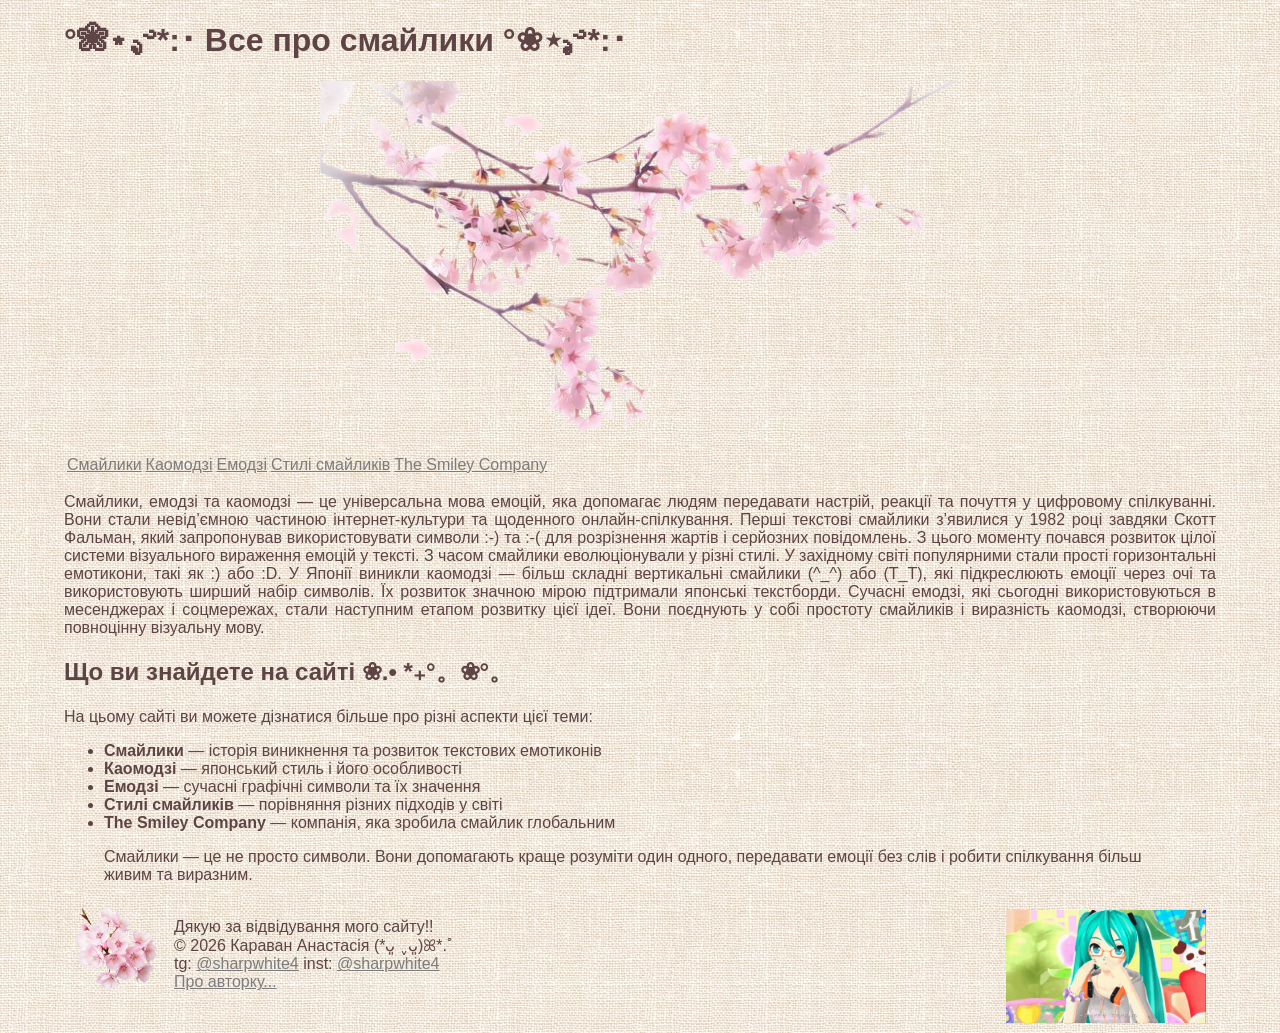
<file: main.html>
<!DOCTYPE html>
<html lang="en">
<head>
    <meta charset="UTF-8">
    <meta name="viewport" content="width=device-width, initial-scale=1.0">
    <title>Головна</title>
    <link rel="icon" href="images/images.png" type="image/x-icon">
    <link rel="stylesheet" type="text/css" href="css/style.css"/>
    <!-- <link rel="stylesheet" type="text/css" href="css/style2.css"/> -->
</head>
<body>
    <h1>°❀⋆.ೃ࿔*:･ Все про смайлики °❀⋆.ೃ࿔*:･</h1>
   
    <img class="i5"  alt="sakura5"/>
   
    <table class="navigation">
        <tr>
            <td><a href="emoticon.html">Смайлики</a> </td>
            <td><a href="kaomoji.html">Каомодзі</a></td>
            <td><a href="emoji.html">Емодзі</a></td>
            <td><a href="styles.html">Стилі смайликів</a></td>
            <td><a href="company.html">The Smiley Company</a></td>
        </tr>
    </table>
       

    <p>Смайлики, емодзі та каомодзі — це універсальна мова емоцій, яка допомагає людям передавати настрій, реакції та почуття у цифровому спілкуванні. Вони стали невід’ємною частиною інтернет-культури та щоденного онлайн-спілкування. Перші текстові смайлики з’явилися у 1982 році завдяки Скотт Фальман, який запропонував використовувати символи :-) та :-( для розрізнення жартів і серйозних повідомлень. З цього моменту почався розвиток цілої системи візуального вираження емоцій у тексті.
    З часом смайлики еволюціонували у різні стилі. У західному світі популярними стали прості горизонтальні емотикони, такі як :) або :D. У Японії виникли каомодзі — більш складні вертикальні смайлики (^_^) або (T_T), які підкреслюють емоції через очі та використовують ширший набір символів. Їх розвиток значною мірою підтримали японські текстборди.
    Сучасні емодзі, які сьогодні використовуються в месенджерах і соцмережах, стали наступним етапом розвитку цієї ідеї. Вони поєднують у собі простоту смайликів і виразність каомодзі, створюючи повноцінну візуальну мову.</p>
<h2>Що ви знайдете на сайті ❀.• *₊°。❀°。</h2>
<p>На цьому сайті ви можете дізнатися більше про різні аспекти цієї теми:</p>
<ul>
    <li><b>Смайлики</b> — історія виникнення та розвиток текстових емотиконів</li>
    <li><b>Каомодзі</b> — японський стиль і його особливості</li>
    <li><b>Емодзі</b> — сучасні графічні символи та їх значення</li>
    <li><b>Стилі смайликів</b> — порівняння різних підходів у світі</li>
    <li><b>The Smiley Company</b> — компанія, яка зробила смайлик глобальним</li>
</ul>
<blockquote>Смайлики — це не просто символи. Вони допомагають краще розуміти один одного, передавати емоції без слів і робити спілкування більш живим та виразним.</blockquote>
<footer style="flex-direction: row;">
    <p>
       <img class="i4" alt="sakura4"
     style= "float:left; width:100px; margin-right: 10px;" />
     <img class="gif" alt="gif" style="float:right; margin-bottom: 10px;width:200px;"/>
        <br>Дякую за відвідування мого сайту!!
        <br>© 2026 Караван Анастасія (*ᴗ͈ ˬᴗ͈)ꕤ*.ﾟ
        <br>tg: <a href="https://t.me/sharpwhite4" target="_blank">@sharpwhite4</a> inst: <a href="https://www.instagram.com/sharpwhite4/" target="_blank">@sharpwhite4</a>
        <br><a href="https://sew-enchanted-helmet.tilda.ws/" target="_blank">Про авторку...</a>
    </p>
</footer>
</body>

</html>
</file>
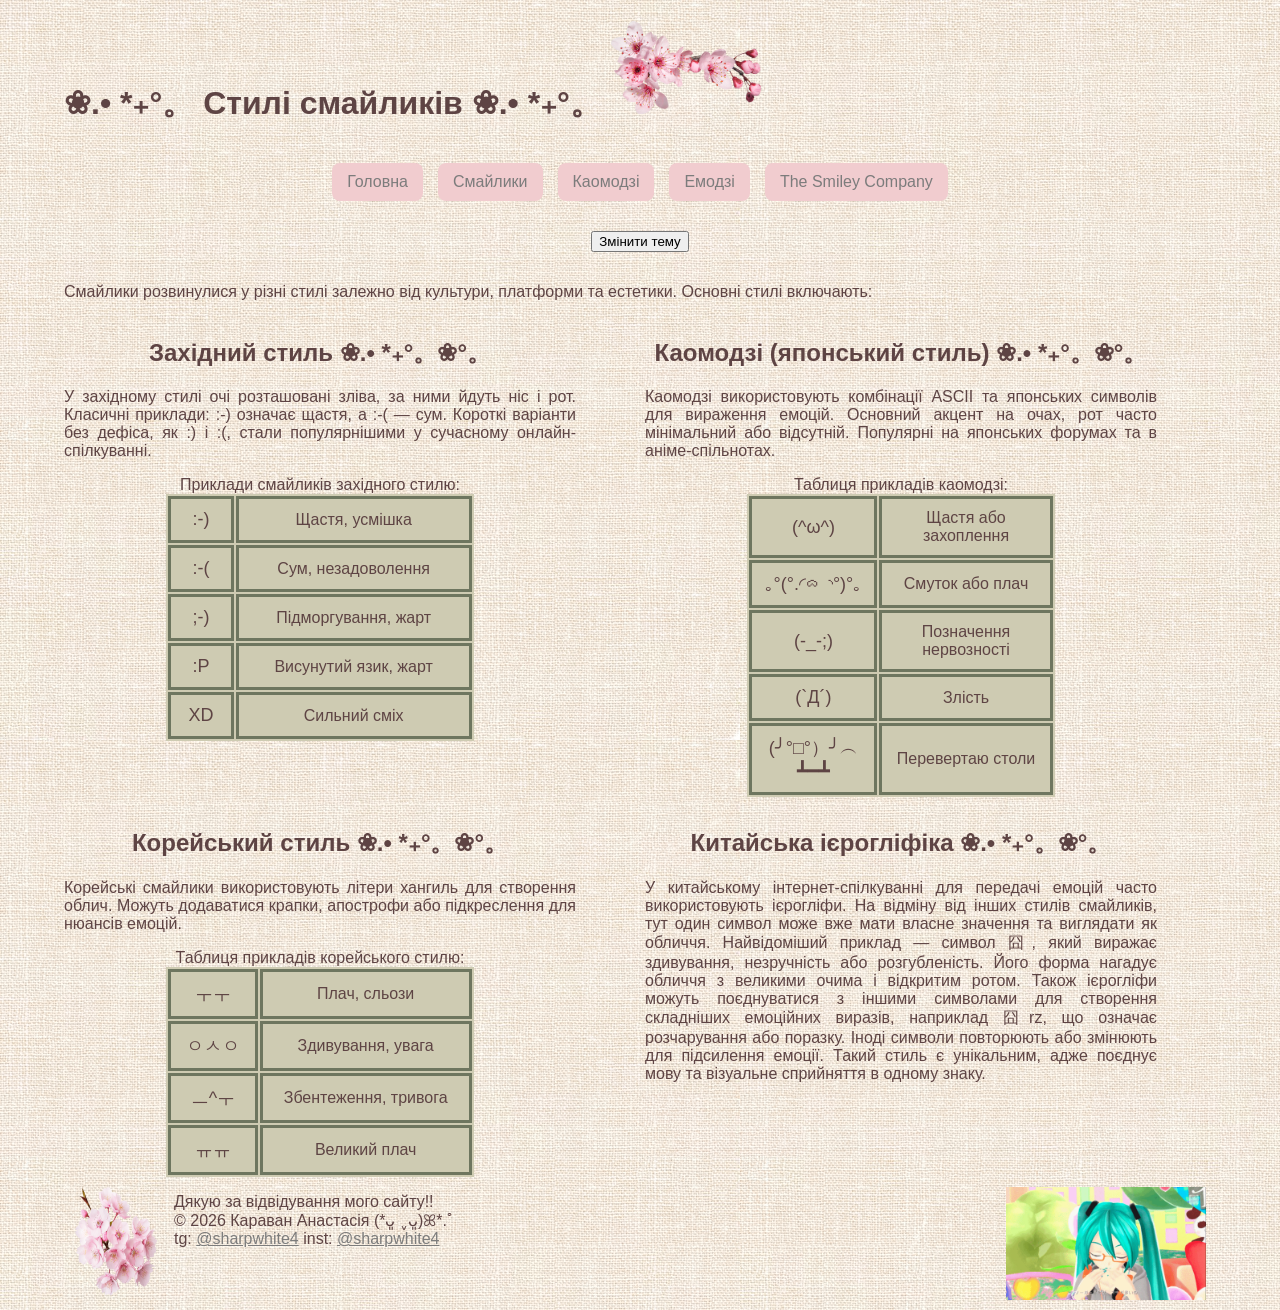
<file: styles.html>
<!DOCTYPE html>
<html lang="en">
<head>
    <meta charset="UTF-8">
    <meta name="viewport" content="width=device-width, initial-scale=1.0">
    <title>Стилі смайликів</title>
    <link rel="icon" href="images/images.png" type="image/x-icon">
<link id="theme" rel="stylesheet" href="css/style.css">    
</head>
<body>
    <h1> ❀.• *₊°。 Стилі смайликів ❀.• *₊°。 <img class="i3" alt="sakura3"/></h1>
       
<nav class="nav">
    <a href="index.html">Головна</a>
    <a href="emoticon.html">Смайлики</a>
    <a href="kaomoji.html">Каомодзі</a>
    <a href="emoji.html">Емодзі</a>
    <a href="company.html">The Smiley Company</a>
</nav>
 <div class="nav">
  <button onclick="switchTheme()">Змінити тему</button>
</div>

    

    <p>Смайлики розвинулися у різні стилі залежно від культури, платформи та естетики. Основні стилі включають:</p>
   <div class="st">
    <div class="box l">
<h2>Західний стиль ❀.• *₊°。❀°。</h2>
    <p>У західному стилі очі розташовані зліва, за ними йдуть ніс і рот. Класичні приклади: :-) означає щастя, а :-( — сум. Короткі варіанти без дефіса, як :) і :(, стали популярнішими у сучасному онлайн-спілкуванні.</p>
  
    <table class="emtablest">
        <caption>Приклади смайликів західного стилю:</caption>
        <tr>
            <td class="emoji">:-)</td>
            <td>Щастя, усмішка</td>
        </tr>
        <tr>
            <td class="emoji">:-(</td>
            <td>Сум, незадоволення</td>
        </tr>
        <tr>
            <td class="emoji">;-)</td>
            <td>Підморгування, жарт</td>
        </tr>
        <tr>
            <td class="emoji">:P</td>
            <td>Висунутий язик, жарт</td>
        </tr>
        <tr>
            <td class="emoji">XD</td>
            <td>Сильний сміх</td>
        </tr>
    </table>
    </div>
    <div class="box">
 <h2>Каомодзі (японський стиль) ❀.• *₊°。❀°。</h2>
    <p>Каомодзі використовують комбінації ASCII та японських символів для вираження емоцій. Основний акцент на очах, рот часто мінімальний або відсутній. Популярні на японських форумах та в аніме-спільнотах.</p>
    <table class="emtablest">
    <caption>Таблиця прикладів каомодзі:</caption>
    <tr>
        <td class="emoji">(^ω^)</td>
        <td>Щастя або захоплення</td>
    </tr>
    <tr>
        <td class="emoji">｡°(°.◜ᯅ◝°)°｡</td>
        <td>Смуток або плач</td>
    </tr>
    <tr>
        <td class="emoji">(-_-;)</td>
        <td>Позначення нервозності</td>
    </tr>
    <tr>
        <td class="emoji">(`Д´)</td>
        <td>Злість</td>
    </tr>
    <tr>
        <td class="emoji">(╯°□°）╯︵ ┻━┻</td>
        <td>Перевертаю столи</td>
    </tr>
</table>
    </div>
   <div class="box l">
 <h2>Корейський стиль ❀.• *₊°。❀°。</h2>
    <p>Корейські смайлики використовують літери хангиль для створення облич. Можуть додаватися крапки, апострофи або підкреслення для нюансів емоцій.</p>
    <table class="emtablest">
        <caption>Таблиця прикладів корейського стилю:</caption>
        <tr>
            <td class="emoji">ㅜㅜ</td>
            <td>Плач, сльози</td>
        </tr>
        <tr>
            <td class="emoji">ㅇㅅㅇ</td>
            <td>Здивування, увага</td>
        </tr>
        <tr>
            <td class="emoji">ㅡ^ㅜ</td>
            <td>Збентеження, тривога</td>
        </tr>
        <tr>
            <td class="emoji">ㅠㅠ</td>
            <td>Великий плач</td>
        </tr>
    </table>
   </div>
   <div class="box">
 <h2>Китайська ієрогліфіка ❀.• *₊°。❀°。</h2>
    <p>У китайському інтернет-спілкуванні для передачі емоцій часто використовують ієрогліфи. На відміну від інших стилів смайликів, тут один символ може вже мати власне значення та виглядати як обличчя.
    Найвідоміший приклад — символ 囧, який виражає здивування, незручність або розгубленість. Його форма нагадує обличчя з великими очима і відкритим ротом. Також ієрогліфи можуть поєднуватися з іншими символами для створення складніших емоційних виразів, наприклад 囧rz, що означає розчарування або поразку.
    Іноді символи повторюють або змінюють для підсилення емоції. Такий стиль є унікальним, адже поєднує мову та візуальне сприйняття в одному знаку.</p>
   </div>
   </div>
 <footer style="display:flex; justify-content: space-between;">
       <div style="display:flex;">
    <img class="i4" alt="sakura4" />
    <p>Дякую за відвідування мого сайту!!
        <br>© 2026 Караван Анастасія (*ᴗ͈ ˬᴗ͈)ꕤ*.ﾟ
        <br>tg: <a href="https://t.me/sharpwhite4" target="_blank">@sharpwhite4</a> inst: <a href="https://www.instagram.com/sharpwhite4/" target="_blank">@sharpwhite4</a>
    </p>
    </div>
    <img class="gif" alt="gif"/>
</footer>

    <script>
let t = localStorage.getItem("theme") || "css/style.css";
document.getElementById("theme").href = t;

function switchTheme(){
let c = localStorage.getItem("theme");
localStorage.setItem("theme", c==="css/style2.css"?"css/style.css":"css/style2.css");
document.getElementById("theme").href = localStorage.getItem("theme");
}
</script>
    
</body>

</html>
</file>
<file: css/style.css>
body {
    font-family: Arial, Helvetica, sans-serif;
    background-image: url("../images/bg.avif");
    color: #5E4444;
    margin: 0 auto;
    max-width: 90vw;
}
 .i5 {
display: block;
margin-left: auto;
margin-right: auto;
max-width: 50vw;
content: url(../images/sakura5.png);
}
.i4{
    content: url(../images/sakura4.png);
    max-width:100px; margin-right: 10px;
    display: inline-block;
}
.i3 {
    content: url(../images/sakura3.png);
   width: 150px;
    height: auto;
    display: inline-block;
}
.gif{
    width: 200px;
    content: url(../images/cute-core-hatsune-miku.gif);
   margin: 10px;
    align-items: right;
}
a {
    color: #7C7C7C;
}

a:visited {
    color: #7C7C7C;
}

a:active {
    color: #867E35;
}
p {
text-align: justify;
}
.tablest {

    background-color: #CECBB2;
    border-collapse: separate;
    width: 40%;
}

.tablest td {
    border: 3px solid #6e765f;
    padding: 5px;
}

.emoji {
    text-align: center;
    font-size: 18px;
}

.tablest tr:hover {
    background-color: #e0dcc5;
}
.emtablest {
    margin: 0 auto;
    background-color: #CECBB2;
    border-collapse: separate;
    width: 60%;

}

.emtablest td {
    border: 3px solid #6e765f;
    padding: 10px;
}
.emtablest tr:hover {
    background-color: #e0dcc5;
}

.tableneko {
    margin: 0 auto;
    background-color: transparent;
    border-collapse: separate;
    border-spacing: 20px; 
    padding: 10px;
    } 
 .tableneko .text{
        text-align: center;
}
.row {
    display: flex;
    gap: 200px;
}

.box {
    align-items: center;
    text-align: center;
    flex: 1;
    width: 40vw;
}
.textc{
    text-align: center;
}
.g{

    display: grid;
    grid-template-columns: repeat(4, 1fr);
    gap: 10px;

}
.st{
    display: grid;
    grid-template-columns: repeat(2, 1fr);
    gap: 10px;

}
.et{
    max-width: 50vw;
    margin: 0 auto;
    display:grid;
   grid-template-columns: repeat(5, 1fr);
  gap: 40px;

}
@media(max-width:880px){
.g{
    grid-template-columns: 1fr 1fr;
    font-size: 3vw;
}
}
@media(max-width:700px){
    h1, h2 {
        text-align: center;
        font-size: 4.5vw;
    }
    footer {
        flex-direction: column;
    }
    footer div p {
      
        font-size: 3.5vw;
    }
    .gif{
       display: block;
        margin: 10px auto;
       
    }
    .tablest.kao{
        min-width: 90vw;
    }
    .g{
    grid-template-columns: 1fr;
}
.st{
    grid-template-columns: 1fr;
}
.box{
    width: 90vw;
}
.et{
    grid-template-columns: repeat(2, 1fr);
}

}

.nav {
    display: flex;
    justify-content: center;
    flex-wrap: wrap;
    gap: 15px;
    padding: 15px;
}

.nav a {
    text-decoration: none;
    background-color: #F1CCCF;
    padding: 10px 15px;
    border-radius: 8px;
    transition: 0.3s;
}

.nav a:hover {
    background-color: #ecdbd7;
}
</file>
<file: css/style2.css>
body {
    font-family: 'Lucida Sans', 'Lucida Sans Regular', 'Lucida Grande', 'Lucida Sans Unicode', Geneva, Verdana, sans-serif;
    background-image: url("../images/bg2.jpg");
    color: #343962;
    max-width: 60vw;
    margin: 10px auto;
    
    
}
h1 {
    text-align: center;
}
.i5 {
display: block;
margin-left: auto;
margin-right: auto;
max-width: 50vw;
content: url(../images/bl5.png);
}
.i4{
    content: url(../images/bl4.webp);
    max-width:100px; margin-right: 10px;
    display: inline-block;
}
.i3{
    display: block;
    margin-left: auto;
    margin-right: auto;
    content: url(../images/bl3.webp);
    max-width: 80vw;
    height: auto;
    
}
.gif{
     width: 200px;
    content: url(../images/kaito-project-diva.gif);
     margin: 10px;
    align-items: right;
}
.main {
width: 20px;
}
a {
    color: #e7e5e2;
}

a:visited {
    color: #e7e5e2;
}

a:active {
    color: #6a85b2;
}

p {
text-align: justify;
}
caption{
    color: #343962;
}
.tablest {
    color:#e7e5e2;
    margin: 0 auto;
    background-color: #6a85b2;
    border-collapse: separate;
    width: 40%;
}

.tablest td {
    border: 3px solid #3a4b67;
    padding: 10px;
}

.emoji {
    text-align: center;
    font-size: 18px;
}

.tablest tr:hover {
    background-color: #8da7b7;
}
.emtablest {
    color:#e7e5e2;
    margin: 0 auto;
    background-color: #6a85b2;
    border-collapse: separate;
    width: 80%;

}

.emtablest td {
    border: 3px solid #3a4b67;
    padding: 10px;
}
.emtablest tr:hover {
    background-color: #8da7b7;
}
footer a{
    color:#343962;
}
footer a:visited{
    color:#343962;
}
footer a:active{
    color:#515993;
}
.tableneko {
    margin: 0 auto;
    background-color: transparent;
    border-collapse: separate;
    width: 100%; 
    margin-left: -150px;
    border-spacing: 20px; 
    padding: 60px;
    } 
.tableneko .text{
        text-align: center;
}


.box {
   
    align-items: center;
    text-align: center;
    flex: 1;
    width: 40vw;
}
.l{
    margin-left: -200px;
}
.photo{
   display:block;
   margin: 0 auto;
   border: 4px solid rgb(242, 174, 107);
}
.textc{
    text-align: center;
}
.et{
    max-width: 50vw;
    margin: 0 auto;
    display:grid;
   grid-template-columns: repeat(5, 1fr);
  gap: 40px;

}
.g{

    display: grid;
    grid-template-columns: repeat(4, 1fr);
    gap: 10px;
    font-size: 1vw;

}
.st{
    display: grid;
    grid-template-columns: repeat(2, 1fr);
    gap: 50px;

}
@media(max-width:700px){
    body{
        min-width: 60vw;
        max-width: none;
        margin: 10px;
    }
    h1, h2 {
      
        min-width: 80vw;
        text-align: center;
        font-size: 4.5vw;
    }
    footer {
        flex-direction: column;
    }
    footer div p {
      
        font-size: 3.5vw;
    }
    .gif{
       display: block;
        margin: 10px auto;
       
    }
    .tableneko {
    margin: 0 auto;
    background-color: transparent;
    border-collapse: separate;
    border-spacing: 20px; 
    padding: 10px;
    } 
    .tablest.kao{
        min-width: 90vw;
    }
    .g{
    grid-template-columns: 1fr;
    font-size: 3vw;
}
.st{
    grid-template-columns: 1fr;
}
.box{
    width: 90vw;
}
.l{
    margin-left: 10px;
}
.et{
    grid-template-columns: repeat(2, 1fr);
}

}
.nav {
    display: flex;
    justify-content: center;
    flex-wrap: wrap;
    gap: 15px;
    padding: 15px;
}

.nav a {
    text-decoration: none;
    background-color: #8ca9d8;
    padding: 10px 15px;
    border-radius: 8px;
    transition: 0.3s;
}

.nav a:hover {
    background-color: #9cb4d6;
}
</file>
<file: sakura/sakura.css>
/*!
 * Sakura.js 1.1.1
 * Vanilla JS version of jQuery-Sakura: Make it rain sakura petals.
 * https://github.com/jhammann/sakura
 *
 * Copyright 2019-2022 Jeroen Hammann
 *
 * Released under the MIT License
 *
 * Released on: March 4, 2022
 */
@-webkit-keyframes fall {
  0% {
    opacity: 0.9;
    top: 0; }
  100% {
    opacity: 0.2;
    top: 100%; } }

@keyframes fall {
  0% {
    opacity: 0.9;
    top: 0; }
  100% {
    opacity: 0.2;
    top: 100%; } }

@-webkit-keyframes blow-soft-left {
  0% {
    margin-left: 0; }
  100% {
    margin-left: -50%; } }

@keyframes blow-soft-left {
  0% {
    margin-left: 0; }
  100% {
    margin-left: -50%; } }

@-webkit-keyframes blow-medium-left {
  0% {
    margin-left: 0; }
  100% {
    margin-left: -100%; } }

@keyframes blow-medium-left {
  0% {
    margin-left: 0; }
  100% {
    margin-left: -100%; } }

@-webkit-keyframes blow-soft-right {
  0% {
    margin-left: 0; }
  100% {
    margin-left: 50%; } }

@keyframes blow-soft-right {
  0% {
    margin-left: 0; }
  100% {
    margin-left: 50%; } }

@-webkit-keyframes blow-medium-right {
  0% {
    margin-left: 0; }
  100% {
    margin-left: 100%; } }

@keyframes blow-medium-right {
  0% {
    margin-left: 0; }
  100% {
    margin-left: 100%; } }

@-webkit-keyframes sway-0 {
  0% {
    -webkit-transform: rotate(-5deg);
    transform: rotate(-5deg); }
  40% {
    -webkit-transform: rotate(28deg);
    transform: rotate(28deg); }
  100% {
    -webkit-transform: rotate(3deg);
    transform: rotate(3deg); } }

@keyframes sway-0 {
  0% {
    -webkit-transform: rotate(-5deg);
    transform: rotate(-5deg); }
  40% {
    -webkit-transform: rotate(28deg);
    transform: rotate(28deg); }
  100% {
    -webkit-transform: rotate(3deg);
    transform: rotate(3deg); } }

@-webkit-keyframes sway-1 {
  0% {
    -webkit-transform: rotate(10deg);
    transform: rotate(10deg); }
  40% {
    -webkit-transform: rotate(43deg);
    transform: rotate(43deg); }
  100% {
    -webkit-transform: rotate(15deg);
    transform: rotate(15deg); } }

@keyframes sway-1 {
  0% {
    -webkit-transform: rotate(10deg);
    transform: rotate(10deg); }
  40% {
    -webkit-transform: rotate(43deg);
    transform: rotate(43deg); }
  100% {
    -webkit-transform: rotate(15deg);
    transform: rotate(15deg); } }

@-webkit-keyframes sway-2 {
  0% {
    -webkit-transform: rotate(15deg);
    transform: rotate(15deg); }
  40% {
    -webkit-transform: rotate(56deg);
    transform: rotate(56deg); }
  100% {
    -webkit-transform: rotate(22deg);
    transform: rotate(22deg); } }

@keyframes sway-2 {
  0% {
    -webkit-transform: rotate(15deg);
    transform: rotate(15deg); }
  40% {
    -webkit-transform: rotate(56deg);
    transform: rotate(56deg); }
  100% {
    -webkit-transform: rotate(22deg);
    transform: rotate(22deg); } }

@-webkit-keyframes sway-3 {
  0% {
    -webkit-transform: rotate(25deg);
    transform: rotate(25deg); }
  40% {
    -webkit-transform: rotate(74deg);
    transform: rotate(74deg); }
  100% {
    -webkit-transform: rotate(37deg);
    transform: rotate(37deg); } }

@keyframes sway-3 {
  0% {
    -webkit-transform: rotate(25deg);
    transform: rotate(25deg); }
  40% {
    -webkit-transform: rotate(74deg);
    transform: rotate(74deg); }
  100% {
    -webkit-transform: rotate(37deg);
    transform: rotate(37deg); } }

@-webkit-keyframes sway-4 {
  0% {
    -webkit-transform: rotate(40deg);
    transform: rotate(40deg); }
  40% {
    -webkit-transform: rotate(68deg);
    transform: rotate(68deg); }
  100% {
    -webkit-transform: rotate(25deg);
    transform: rotate(25deg); } }

@keyframes sway-4 {
  0% {
    -webkit-transform: rotate(40deg);
    transform: rotate(40deg); }
  40% {
    -webkit-transform: rotate(68deg);
    transform: rotate(68deg); }
  100% {
    -webkit-transform: rotate(25deg);
    transform: rotate(25deg); } }

@-webkit-keyframes sway-5 {
  0% {
    -webkit-transform: rotate(50deg);
    transform: rotate(50deg); }
  40% {
    -webkit-transform: rotate(78deg);
    transform: rotate(78deg); }
  100% {
    -webkit-transform: rotate(40deg);
    transform: rotate(40deg); } }

@keyframes sway-5 {
  0% {
    -webkit-transform: rotate(50deg);
    transform: rotate(50deg); }
  40% {
    -webkit-transform: rotate(78deg);
    transform: rotate(78deg); }
  100% {
    -webkit-transform: rotate(40deg);
    transform: rotate(40deg); } }

@-webkit-keyframes sway-6 {
  0% {
    -webkit-transform: rotate(65deg);
    transform: rotate(65deg); }
  40% {
    -webkit-transform: rotate(92deg);
    transform: rotate(92deg); }
  100% {
    -webkit-transform: rotate(58deg);
    transform: rotate(58deg); } }

@keyframes sway-6 {
  0% {
    -webkit-transform: rotate(65deg);
    transform: rotate(65deg); }
  40% {
    -webkit-transform: rotate(92deg);
    transform: rotate(92deg); }
  100% {
    -webkit-transform: rotate(58deg);
    transform: rotate(58deg); } }

@-webkit-keyframes sway-7 {
  0% {
    -webkit-transform: rotate(72deg);
    transform: rotate(72deg); }
  40% {
    -webkit-transform: rotate(118deg);
    transform: rotate(118deg); }
  100% {
    -webkit-transform: rotate(68deg);
    transform: rotate(68deg); } }

@keyframes sway-7 {
  0% {
    -webkit-transform: rotate(72deg);
    transform: rotate(72deg); }
  40% {
    -webkit-transform: rotate(118deg);
    transform: rotate(118deg); }
  100% {
    -webkit-transform: rotate(68deg);
    transform: rotate(68deg); } }

@-webkit-keyframes sway-8 {
  0% {
    -webkit-transform: rotate(94deg);
    transform: rotate(94deg); }
  40% {
    -webkit-transform: rotate(136deg);
    transform: rotate(136deg); }
  100% {
    -webkit-transform: rotate(82deg);
    transform: rotate(82deg); } }

@keyframes sway-8 {
  0% {
    -webkit-transform: rotate(94deg);
    transform: rotate(94deg); }
  40% {
    -webkit-transform: rotate(136deg);
    transform: rotate(136deg); }
  100% {
    -webkit-transform: rotate(82deg);
    transform: rotate(82deg); } }

.sakura {
  pointer-events: none;
  position: absolute; }
</file>
